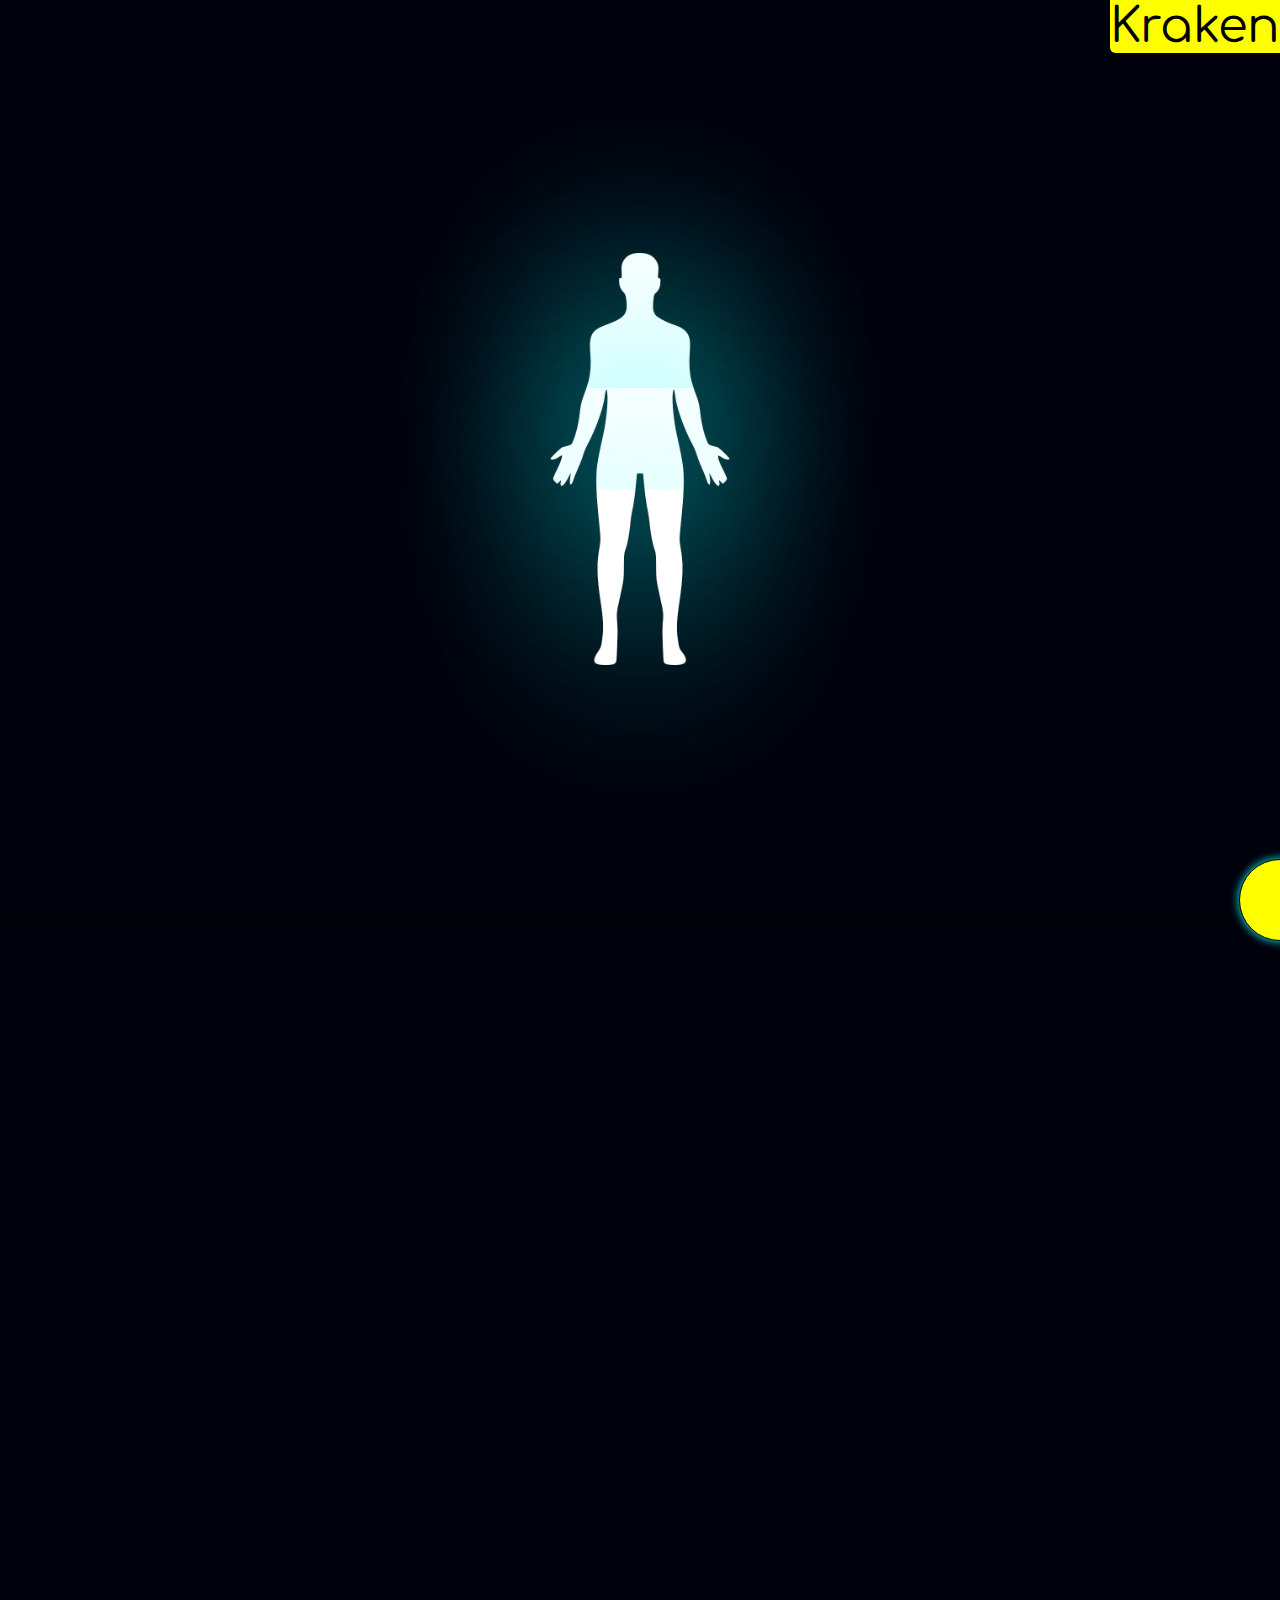
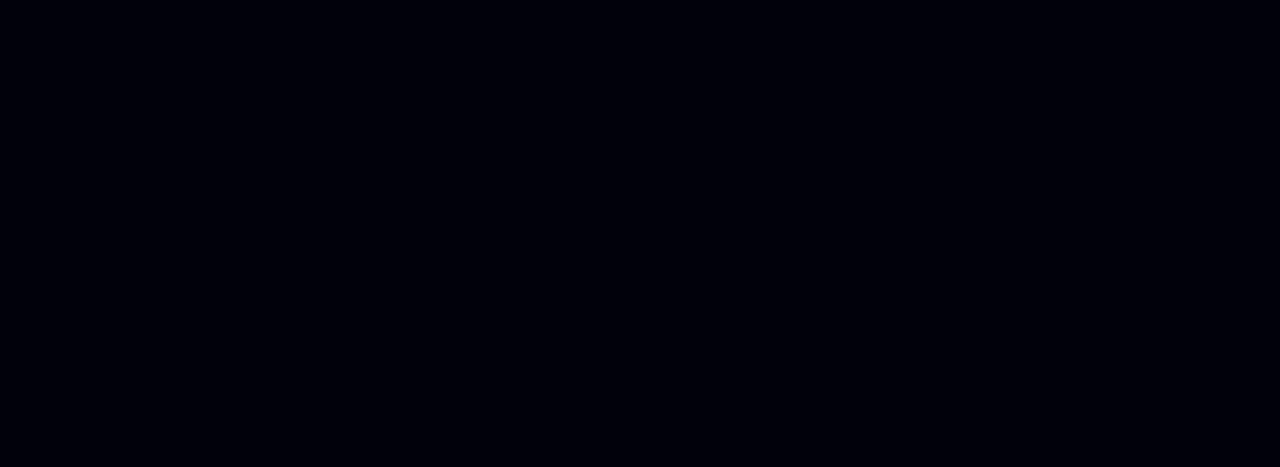
<file: index.html>
<!DOCTYPE html>
<html lang="en">
  <head>
    <meta charset="UTF-8" />
    <meta http-equiv="X-UA-Compatible" content="IE=edge" />
    <meta name="viewport" content="width=device-width, initial-scale=1.0" />
    <link rel="stylesheet" href="./index.css" />

    <title>Kraken</title>
  </head>
  <body>
    <!-- <div style="z-index: 1" class = "bground" id = "tiles"> -->
    <!-- <div id = "tiles" style = "z-index: 2"></div> -->
    <!-- <div class = "bd"> -->
    <!-- <img src="body.png" alt="body"  id = "temp-body"> -->
    <!-- </div> -->
    <div class="name hidden">Kraken</div>
    <div class="head">
      <div class="bd">
        <div class="ab">
          <img
            id="upper-body"
            class="hue"
            onclick="trial1()"
            src="upper body.png"
            alt=""
          />
          <div class="muscle-1 flexU">
            <div class="slant-line"></div>
            <div class="horizontal-line"></div>
            <a href = "#shoulders" >
            <div class="description-box">
                    SHOULDER
            </div></a>
          </div>
          <div class="muscle-2 flexU">
            <!-- <div class="slant-line"></div> -->
            <div class="horizontal-line"></div>
            <a href = "#shoulders" >
            <div class="description-box">
              CHEST
            </div></a>
          </div>
            <div class="muscle-3 flexU">
              <div class="slant-lineR"></div>
              <div class="horizontal-line"></div>
              <a href = "#shoulders" >
                <div class="description-box">
                  BICEPS
                </div></a>
              
            </div>
          </a>

          <div class="muscle-4 flexU">
            <div class="slant-lineRD"></div>
            <div class="horizontal-line"></div>
            <a href = "#shoulders" >
            <div class="description-box">
              TRICEPS
            </div></a>
          </div>

          <!-- <script> -->

          <!-- </script> -->
          <!-- <div class="muscle-3 flex">
            <div class="slant-line"></div>
            <div class="horizontal-line"></div>
            <div class="description-box"></div>
          </div>-->
          <!-- <div class="muscle-4 flex">
            <div class="slant-line"></div>
            <div class="horizontal-line"></div>
            <div class="description-box"></div>
          </div> -->
        </div>
        <div class="ab">
          <img onclick="trial2()" id="mid-body" class="hue" src="mid body.png" alt="" />
          <div class="muscle-5 flexM">
            <div class="slant-lineRD"></div>
            <div class="horizontal-line"></div>
            <div class="description-box">
              ABS
            </div>
          </div>
          <div class="muscle-6 flexM">
            <div class="slant-line"></div>
            <div class="horizontal-line"></div>
            <div class="description-box">
              OBLIQUES
            </div>
          </div>
        </div>
        <div class="ab">
          <img onclick="trial3()" id="lower-body" class="hue" src="lower body.png" alt="" />
          <div class="muscle-7 flexL">
            <div class="slant-lineRD"></div>
            <div class="horizontal-line"></div>
            <div class="description-box">
              CALVES
            </div>
          </div>
          <div class="muscle-8 flexL">
            <div class="slant-line"></div>
            <div class="horizontal-line"></div>
            <div class="description-box">
              HIPS
            </div>
            <div class="muscle-9 flexL">
              <!-- <div class="slant-line"></div> -->
              <div class="horizontal-line"></div>
              <div class="description-box">
                THIGH
              </div>
            </div>
          </div>
        </div>
      </div>

      <!-- <script> -->
      <!-- </script> -->
      <div class="box"></div>
    </div>
    <!-- <div class="top">CHEST</div> -->
    <div class="top">
      <div class="text hidden">UPPER BODY</div>
      <div class="top1 hidden">
        <div class="bgparts" id = "shoulders" >Shoulders
          <div class="list card-flex">
            <ul>
              <li><a class = "anchor-class" href="https://www.youtube.com/watch?v=75pvs9H4LzU">Upright Row on Low Pulley</a></li>
              <li><a class = "anchor-class" href="https://www.youtube.com/watch?v=2yjwXTZQDDI">Military Press</a></li>
              <li><a class = "anchor-class" href="https://www.youtube.com/watch?v=3VcKaXpzqRo">Lateral Deltoid Raise</a></li>
              <li><a class = "anchor-class" href="https://www.youtube.com/watch?v=dWjVaR8Voyw">Lateral Deltoid Raise on Low Pulley</a></li>
              <li><a class = "anchor-class" href="https://www.youtube.com/watch?v=av7-8igSXTs">Rear Deltoid Row on Low Pulley (Seated)</a></li>
            </ul>
          </div>
        </div>
        <div class="bgparts">BICEP
          <div class="list card-flex">
            <ul>
              <li><a class = "anchor-class">STANDING DUMBBELL CURL</a></li>
              <li><a class = "anchor-class">STANDING BARBELL CURL</a></li>
              <li><a class = "anchor-class">CONCENTRATION CURL</a></li>
              <li><a class = "anchor-class">DUMBBELL PREACHER CURL</a></li>
              <li><a class = "anchor-class">HAMMER CURL</a></li>
            </ul>
          </div>
        </div>
        <div class="bgparts">TRICEP
          <div class="list card-flex">
            <ul>
              <li><a class = "anchor-class">Triceps Pressdown</a></li>
              <li><a class = "anchor-class">Close-Grip Pushup</a></li>
              <li><a class = "anchor-class">Bench Dips</a></li>
              <li><a class = "anchor-class">Close-Grip Bench Press</a></li>
              <li><a class = "anchor-class">Bench Overhead Triceps Extension</a></li>
              <li><a class = "anchor-class">Dumbbell Bench Press</a></li>
            </ul>
          </div>
        </div>
      </div>
      <div class="top1 hidden">
        <div class="bgparts">BACK
          <div class="list card-flex">
            <ul>
              <li><a class = "anchor-class">Deadlift</a></li>
              <li><a class = "anchor-class">Pull-Up</a></li>
              <li><a class = "anchor-class">T-Bar Row</a></li>
              <li><a class = "anchor-class">Single-Arm Smith Machine Row</a></li>
              <li><a class = "anchor-class">Lat Pull-Down</a></li>
            </ul>
          </div>
        </div>
        <div class="bgparts">CHEST
          <div class="list card-flex">
            <ul>
              <li><a class = "anchor-class">Barbell Bench Press</a></li>
              <li><a class = "anchor-class">Chest Dip</a></li>
              <li><a class = "anchor-class">Dumbbell Incline Benchpress</a></li>
              <li><a class = "anchor-class">Cable Incline Fly</a></li>
              <li><a class = "anchor-class">Push-Ups</a></li>
            </ul>
          </div>
        </div>
        <div class="bgparts">TRAPS
          <div class="list card-flex">
          <ul>
              <li><a class = "anchor-class">SHRUGS</a></li>
              <li><a class = "anchor-class">BARBELL DEADLIFT</a></li>
              <li><a class = "anchor-class">RACK PULLS</a></li>
              <li><a class = "anchor-class">UPRIGHT ROWS</a></li>
              <li><a class = "anchor-class">FACE PULLS</a></li>
            </ul>
          </div>
        </div>
      </div>
    </div>
    <div class="mid">
      <div class="text hidden">MID BODY</div>
      <div class="mid1 hidden">
        <div class="bgparts">Obliques
          <div class="list card-flex">
            <ul>
              <li><a class = "anchor-class">Side plank</a></li>
              <li><a class = "anchor-class">Cross-body mountain climber</a></li>
              <li><a class = "anchor-class">Bicycle crunch</a></li>
              <li><a class = "anchor-class">Standing core stabilizer</a></li>
              <li><a class = "anchor-class">Standing knee tuck extension</a></li>
            </ul>
          </div>
        </div>
        <div class="bgparts">Abs
          <div class="list card-flex">
            <ul>
              <li><a class = "anchor-class">Low-belly Leg Reach</a></li>
              <li><a class = "anchor-class">Donkey Kickbacks</a></li>
              <li><a class = "anchor-class">Hanging bicycles</a></li>
              <li><a class = "anchor-class">Mountain climbers</a></li>
            </ul>
          </div>
        </div>
        <div class="bgparts">Lats
          <div class="list card-flex">
            <ul>
              <li><a class = "anchor-class">Lat pulldowns</a></li>
              <li><a class = "anchor-class">Single-Arm Long-Bar Row</a></li>
              <li><a class = "anchor-class">Decline Dumbbell Pull-Over</a></li>
              <li><a class = "anchor-class">Pull-ups and chin-ups</a></li>
              <li><a class = "anchor-class">Single-Arm Cable Row</a></li>
            </ul>
          </div>
        </div>
      </div>
    </div>
    <div class="lower">
      <div class="text hidden">LOWER BODY</div>
      <div class="lower1 hidden">
        <div class="bgparts">Thighs
          <div class="list card-flex">
            <ul>
              <li><a class = "anchor-class">Split Squat</a></li>
              <li><a class = "anchor-class">Sumo Squat</a></li>
              <li><a class = "anchor-class">Reverse Lunge</a></li>
              <li><a class = "anchor-class">Single Leg Squat</a></li>
            </ul>
          </div>
        </div>
        <div class="bgparts">Calves
          <div class="list card-flex">
            <ul>
              <li><a class = "anchor-class">Explosive Squat Jumps</a></li>
              <li><a class = "anchor-class">Standing Calf Raises</a></li>
              <li><a class = "anchor-class">Seated Calf Raises</a></li>
              <li><a class = "anchor-class">Calf Press</a></li>
              <li><a class = "anchor-class">Weighted Calf Stretch</a></li>
            </ul>
          </div>
        </div>
        <div class="bgparts">Hip
          <div class="list card-flex">
            <ul>
              <li><a class = "anchor-class">side leg raises</a></li>
              <li><a class = "anchor-class">Lateral step-up</a></li>
              <li><a class = "anchor-class">Frankenstein walk</a></li>
              <li><a class = "anchor-class">Hip circles</a></li>
              <li><a class = "anchor-class">Sidestep exercise</a></li>
            </ul>
          </div>
        </div>
      </div>
    </div>
    <div class="contain">
      <div class="circle" id="n1"></div>
      <div class="circle" id="n2">
        <img src="./info-img.png" id = "Info-img">
      </div>
      <div class="circle" id="n3">
        <img src="./Home-img.png" id = "Home-img">
      </div>
      <div class="circle" id="n4" onclick="trial()">
        <!-- <img src="./Plus.png" id = "plus-png"> -->
      </div>
    </div>
    <script type="text/javascript" src="./index.js"></script>
    <!-- </body> -->
    <!-- </html> -->
    <!-- </div> -->
  </body>
</html>
</file>
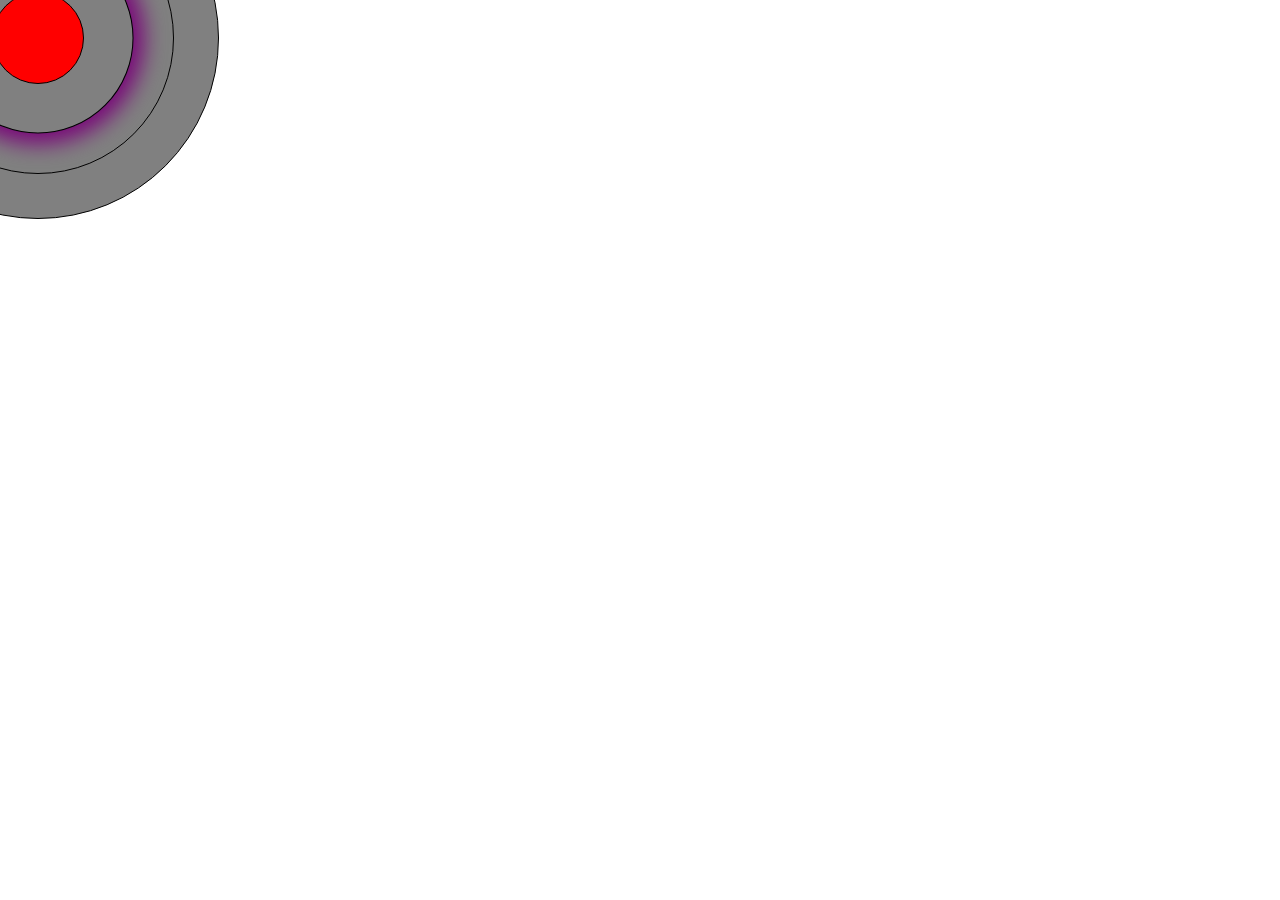
<file: home.html>
<!DOCTYPE html>
<html lang="en">
<head>
    <meta charset="UTF-8">
    <meta http-equiv="X-UA-Compatible" content="IE=edge">
    <meta name="viewport" content="width=device-width, initial-scale=1.0">
    <title>Document</title>
    <style>
        .contain
        {
            /* margin: auto; */
            height: 40vh;
            width: 40vh;
            /* background-color: green; */
            /* margin-top: 40%; */
            display: flex;
            justify-content: center;
            align-items: center;
            padding: 0px;
            box-sizing: border-box;
            z-index: 0;
            position: relative;
            left: -150px;
            top:-150px;
        }
        .circle
        {
            position: absolute;
            border-radius: 100%;
            transition: all 0.4s ease;
            background-color: gray;
            border:0.02px solid;

        }
        #n1
        {
            /* background-color: red; */
            height: 40vh;
            width:40vh;
            z-index: 1;
        }
        #n2
        {
            /* background-color: yellow; */
            height: 30vh;
            width:30vh;
            z-index: 2;
        }
        #n3
        {
            /* background-color: blue; */
            height: 20vh;
            width:20vh;
            z-index: 3;
        }
        #n4
        {
            height: 10vh;
            width: 10vh;
            z-index: 4;
            background-color: red;
            /* pointer-events: none; */
        }
        .circle:hover
        {
            transform: scale(1.05);
            box-shadow: 0px 0px 20px 10px #790679;
        }

    </style>
</head>
<body>
    <div class="contain">
        <div class="circle" id="n1"></div>
        <div class="circle" id="n2"></div>
        <div class="circle" id="n3"></div>
        <div class="circle" id="n4" onclick="trial()"></div>
    </div>
    <script>
        let a=document.getElementsByClassName("circle");
        let b=false;
        function trial()
        {   if(b==false)
           { for(i=0;i<a.length-1;i++)
            {
                a[i].style.transform="scale(0)";
            }
            }
            else
            {
                for(i=0;i<a.length-1;i++)
            {
                a[i].style.transform="scale(1)";
            } 
            }
            b=!b;
        }
    </script>
</body>
</html>
</file>
<file: index.css>
@import url("https://fonts.googleapis.com/css2?family=Comfortaa:wght@300&display=swap");
* {
  font-family: "Comfortaa", cursive;
}
/* Hello there */
body {
  background-color: #01010b;
  margin: 0px;
  /* .prevent-select { */
  -webkit-user-select: none; /* Safari */
  -ms-user-select: none; /* IE 10 and IE 11 */
  user-select: none; /* Standard syntax */
  /* } */
}
a {
  text-decoration: none;
}
.head {
  outline: 1px solid;
  height: 102vh;
  display: flex;
  justify-content: center;
  align-items: center;
}
.ab {
  /* outline: 1px solid blue; */
  box-sizing: border-box;
  display: flex;
  justify-content: center;
  align-items: center;
}
.bd {
  /* outline:1px solid red; */
  height: 350px;
  width: 150px;
  display: flex;
  flex-direction: column;
  justify-content: center;
  align-items: center;
}
img {
  /* border: .7px solid yellow; */
  width: 90%;
  transition: all 0.4s ease;
  margin: 0;
  box-sizing: content-box;
  filter: invert() drop-shadow(0px 0px 100px cyan);
}

img:hover {
  /* transform: scale(1.1); */
  width: 98%;
  filter: invert() drop-shadow(0px 0px 10px yellow);
}
#upper-body {
  padding-top: 50px;
}
#lower-body {
  padding-bottom: 50px;
}
#upper-body,
#mid-body,
#lower-body {
  padding-left: 100px;
  padding-right: 100px;
}

.contain {
  /* margin: auto; */
  height: 40vh;
  width: 40vh;
  /* background-color: green; */
  /* margin-top: 40%; */
  display: flex;
  justify-content: center;
  align-items: center;
  padding: 0px;
  box-sizing: border-box;
  z-index: 0;
  position: fixed;
  right: -20vh;
  bottom: -20vh;
}
.circle {
  position: absolute;
  border-radius: 100%;
  transition: all 0.4s ease;
  /* background-color: gray; */
  border: 0.02px solid;
  box-shadow: 0px 0px 10px cyan;
  transform: scale(0);
}
/* .circle:nth-of-type(1){
    background-color: green;
}
.circle:nth-of-type(2){
    background-color: red;
}
.circle:nth-of-type(3){
    background-color: yellow;
}
.circle:nth-of-type(4){
    background-color: grey;
} */

#n1 {
  background-color: #040524;
  height:50px;
  width: 50px;
  z-index: 1;
  display: none;
}
#n2 {
  background-color: #040524;
  height: 500px;
  width: 500px;
  z-index: 2;
  /* transition-delay: 0.2s; */
}
#n3 {
  background-color: #040524;
  height: 320px;
  width: 320px;
  z-index: 3;
  /* transition-delay: 0.4s; */
}
#n4 {
  height: 80px;
  width: 80px;
  z-index: 4;
  background-color: yellow;
  /* pointer-events: none; */
  transform: scale(1);
  cursor: pointer;
}
.circle:hover {
  transform: scale(1.05);
  box-shadow: 0px 0px 20px 10px rgb(197, 197, 3);
  /* transition-delay: -0.2s; */
}

.name {
  outline: 0.1px solid;
  background-color: yellow;
  /* filter: drop-shadow(0 0 10px cyan); */
  position: absolute;
  /* top: 100px; */
  right: 0;
  font-size: 300%;
  color: black;
  /* transition: all 0.1s ease; */
  cursor: default;
  border-bottom-left-radius: 5px;
  transition: all 0.4s ease;
}
.name:hover {
  filter: drop-shadow(0px 0px 10px cyan);
}
.box {
  position: absolute;
  max-width: 700px;
  height: 40%;
  width: 70%;
  /* outline: 1px solid; */
  background-color: rgba(255, 255, 255, 0.474);
  backdrop-filter: blur(2px);
  border-radius: 5%;
  box-shadow: 0px 0px 20px black;
  display: none;
}
.ab {
  margin: 0;
  /* border: 1px solid; */
  padding: 0px;
  display: flex;
  justify-content: center;
  align-items: center;
}
/* .top {
  height: 500px;
  background-color: red;
  display: flex;
  justify-content: center;
  align-items: center;
  font-size: xx-large;
} */
.description-box {
  height: 100px;
  width: 200px;
  background-color: transparent;
  opacity: 0;
  border: 1px solid cyan;
  border-radius: 5px;
  animation: descrip-box 1.1s ease-in-out 1;
  animation-fill-mode: forwards;
  /* outline: 2px solid; */
  display: flex;
  justify-content: center;
  align-items: center;
  color: white;
  font-size: xx-large;
  cursor: pointer;
  transition: all 0.4s ease;
  z-index: 10;
}
.description-box:hover {
  transform: scale(1.1);
  filter: drop-shadow(0px 0px 50px cyan);
}
.flexU {
  /* outline:1px solid black; */
  display: flex;
  position: absolute;
  /* top: 50%;
  left: 30%; */
}

.horizontal-line {
  height: 2px;
  width: 100px;
  background-color: cyan;
  align-self: center;
  border-radius: 2px;
  opacity: 1;
  animation: slant 0.7s ease-in-out 1 forwards;
}
.slant-line {
  height: 2px;
  width: 100px;
  background-color: cyan;
  transform: rotate(-45deg);
  margin-right: -3.7%;
  margin-top: 21.5%;
  opacity: 1;
  animation: slant 0.7s ease-in-out 1 forwards;
}
.slant-lineR {
  height: 2px;
  width: 100px;
  background-color: cyan;
  transform: rotate(45deg);
  margin-right: 3.7%;
  position: absolute;
  left: 95%;
  margin-top: 28%;
  opacity: 1;
  animation: slant 0.7s ease-in-out 1 forwards;
}
.slant-lineRD {
  height: 2px;
  width: 100px;
  background-color: cyan;
  transform: rotate(-45deg);
  margin-right: 3.7%;
  position: absolute;
  left: 95%;
  margin-top: 4.5%;
  opacity: 1;
  animation: slant 0.7s ease-in-out 1 forwards;
}
@keyframes line-transform {
  0% {
    width: 0px;
  }
  100% {
    width: 100px;
  }
}
@keyframes descrip-box {
  0% {
    opacity: 0;
  }

  100% {
    opacity: 1;
    box-shadow: 5px 5px 5px 5px rgba(0, 0, 0, 0.5);
  }
}
@keyframes slant {
  0% {
    opacity: 0;
  }

  100% {
    opacity: 1;
    /* box-shadow: 5px 5px 5px 5px rgba(0, 0, 0, 0.5); */
  }
}
.muscle-1 {
  display: none;
  transform: scale(0.4);
  position: absolute;
  margin-left: 230px;
  margin-bottom: 0px;
  transition: all 1s;
}
.muscle-6 {
  display: none;
  transform: scale(0.4);
  position: absolute;
  margin-left: 200px;
  margin-bottom: 60px;
  transition: all 1s;
}
.muscle-8 {
  display: none;
  transform: scale(0.4);
  position: absolute;
  margin-left: 230px;
  margin-bottom: 260px;
  transition: all 1s;
}
.muscle-2 {
  display: none;
  transform: scale(0.4);
  position: absolute;
  margin-left: 170px;
  margin-top: 120px;
  transition: all 1s;
}
.muscle-9 {
  display: none;
  transform: scale(1);
  position: absolute;
  margin-left: 0px;
  margin-top: 150px;
  transition: all 1s;
}
.muscle-3 {
  /* background-color: red; */
  display: none;
  transform: scale(0.4);
  position: absolute;
  margin-right: 260px;
  margin-top: 70px;
  transition: all 1s;
  flex-direction: row-reverse;
  z-index: 10;
}
.muscle-4 {
  /* background-color: red; */
  display: none;
  transform: scale(0.4);
  position: absolute;
  margin-right: 280px;
  margin-top: 230px;
  transition: all 1s;
  flex-direction: row-reverse;
  z-index: 100;
}
.muscle-5 {
  /* background-color: red; */
  display: none;
  transform: scale(0.4);
  position: absolute;
  margin-right: 230px;
  margin-top: 50px;
  transition: all 1s;
  flex-direction: row-reverse;
}
.muscle-7 {
  /* background-color: red; */
  display: none;
  transform: scale(0.4);
  position: absolute;
  margin-right: 265px;
  margin-top: 15px;
  transition: all 1s;
  flex-direction: row-reverse;
}
/* 
.glass{
    background : linear-gradient(135deg, rgba(255,0,0,0), rgba(255, 0, 0, 0.2));
    background-colo;
    backdrop-filter: blur(10px);
    -webkit-backdrop-filter: blur(10px);
    border: 1px solid rgba(255,0,0,0.18);
    box-shadow: 0 8px 32px 0 rgba(0.37);
} */

.bgparts {
  border: 0.1px solid;
  margin: 10px;
  padding: 10px;
  width: 30vw;
  /* min-width: 238px; */
  display: flex;
  height: 25vh;
  /* border-radius: 5px; */
  /* color: white; */
  box-sizing: border-box;
  transition: all 0.3s ease;
  box-shadow: 0px 2px 6px white;
  justify-content: center;
  align-items: center;
  cursor: default;
  color: white;
  font-size: 28px;
}
.bgparts:hover {
  transform: scale(1.09);
  /* backdrop-filter: blur(10px);
  background-color: rgba(248, 248, 19, 0.785); */
  background: linear-gradient(
    135deg,
    rgba(255, 255, 255, 0.1),
    rgba(0, 100, 100, 0.2)
  );
  box-shadow: 0px 2px 12px cyan;

  /* background-color; */
  backdrop-filter: blur(10px);
  -webkit-backdrop-filter: blur(10px);
  border: 1px solid rgba(255, 0, 0, 0.18);
  box-shadow: 0 8px 32px 0 rgba(0.37);
}
.bgparts-hover {
  /* position: fixed;
  display: block;
  height: 400px;
  width: 400px; */
  position: sticky;
  display: flex;
  flex-direction: column;
  /* top: -50vh; */
  left: -15vw;
  margin: 3vw;
  height: 50vh;
  box-sizing: content-box;
  width: 25vw;
  backdrop-filter: blur(20px);
  /* background-color: blur(100px); */
  text-align: center;
  /* top : 100vh;
    left : 8vw; */
  /* background-color: red; */
  /* filter: scale(1.5); */
  /* height: 100vh;
  max-width: 100vh;
  border: 1px red solid;
  position: absolute;
  top: 0%;
  left: 0%; */
  font-size: 28px;
}
/* .show{
    display : contents;
} */

.text {
  color: rgb(227, 235, 235);
  font-size: 30px;
}

.top1 {
  display: flex;
  /* box-sizing: border-box; */
}

.top {
  /* height: 80vh; */
  margin-top: -10px;
  /* background-color: #040524; */
  display: flex;
  justify-content: center;
  align-items: center;
  font-size: xx-large;
  flex-direction: column;
  box-sizing: content-box;
  padding: 10px;
}
ul {
  overflow: hidden;
  font-size: 0.7em;
}

.mid {
  /* height: 280px; */
  /* background-color: #051132; */
  display: flex;
  justify-content: center;
  align-items: center;
  font-size: xx-large;
  flex-direction: column;
  box-sizing: content-box;
  padding: 15px;
}

.lower {
  /* height: 280px; */
  /* background-color: #181818; */
  display: flex;
  justify-content: center;
  align-items: center;
  font-size: xx-large;
  flex-direction: column;
  box-sizing: content-box;
  padding: 15px;
}

.mid1 {
  display: flex;
}

.lower1 {
  display: flex;
}


.hidden {
  opacity: 0;
  /* filter: blur(20px); */
  /* display: none; */
  transform: translateX(-100%);
  transition: all 1s;
}
.show {
  opacity: 1;
  /* display: block; */
  /* filter: blur(0px); */
  transform: translateX(0);
  /* transition: all 1s; */
}
/* .list{
    display: block;
    position: relative;
    top : 200px;
    border: 3px solid red;
    margin-top : 20px;
    margin-left : 100px;
}
.card-heading{
    overflow: hidden;
}
.card-flex{
    justify-content: center;
    flex-direction: column;
    -ms-flex-align: center;
} */
/* h2{
    font : 1rem;
    display: block;
    text-align: top;
    margin-bottom: 200px;
    
} */
li {
  margin-top: 20px;
  margin-bottom: 20px;
  transition: all 1s;
  opacity: 1;
}
.list {
  opacity: 0;
  display: none;
}
li {
  margin-top: 20px;
  margin-bottom: 20px;
  transition: all 1s;
  opacity: 1;
}
.list {
  opacity: 0;
  display: none;
}
/* @media (prefers-reduced-motion) {
  .hidden {
    transition: none;
  }
} */
ul {
  list-style-type: none;
  padding: 2px;
}
a {
  /* text-align: left; */
  /* text-decoration: none; */
  /* margin-left : auto;
  margin-right : auto;
  padding-left: -10vw; */
  color: cyan;
}
.anchor-class {
  filter: scale(1);
  transition: all 0.4s;
  text-decoration: none;
}
.anchor-class:link {
  color: cyan;
}
.anchor-class:visited {
  color: cyan;
}
.anchor-class:hover {
  filter: scale(1.2);
  filter: drop-shadow(0 0 10px yellow);
}
.anchor-class:active {
  color: cyan;
}
.anchor-class:focus {
  color: cyan;
}
/* @media (prefers-reduced-motion) {
  .hidden {
    transition: none;
  }
} */
/* #plus-png {
  position: relative;
  filter: hue-rotate();
  top: -10px;
  left: -10px;
  transform: scale(0.6);
} */
#Home-img {
  position: relative;
  /* filter: hue-rotate(); */
  top: -65px;
  left: -70px;
  /* pointer-events: none; */
  cursor: pointer;

  transform: scale(0.1);
}
#Home-img:hover {
  transform: scale(0.12);
  top: -75px;
  left: -82px;
}
#Info-img {
  position: relative;
  /* filter: hue-rotate(); */
  top: -105px;
  left: -135px;
  /* pointer-events: none; */
  cursor: pointer;

  transform: scale(0.08);
  /* filter: drop-shadow(0 0 2px white); */
}
#Info-img:hover {
  transform: scale(0.09);
  top: -120px;
  left: -154px;
}
@media (prefers-reduced-motion: no-preference) {
  * {
    scroll-behavior: smooth;
  }
}
@media only screen and (max-width: 740px) {
  .top1 {
    flex-wrap: wrap;
  }

  .mid1 {
    flex-wrap: wrap;
  }
  .lower1 {
    flex-wrap: wrap;
  }
  .bgparts {
    width: 45vw;
  }
}

@media only screen and (max-width: 600px) {
  .bgparts {
    width: 90vw;
    font-size: 25px;
  }
  .bgparts-hover {
    font-size: 25px;
    left: -68px;
    position: sticky;
  }
  #n2{
      height: 380px;
      width: 380px;
  }
  #n3{
    height: 270px;
      width: 270px;
  }

  #Home-img {
    position: relative;
    /* filter: hue-rotate(); */
    top: -55px;
    left: -70px;
    /* pointer-events: none; */
    cursor: pointer;
  
    transform: scale(0.11);
  }
  #Home-img:hover
  {
    top:-65px;
    left: -80px;
  }
  #Info-img {
    position: relative;
    /* filter: hue-rotate(); */
    top: -80px;
    left: -110px;
    /* pointer-events: none; */
    cursor: pointer;
  
    transform: scale(0.09);
    /* filter: drop-shadow(0 0 2px white); */
  }
  #Info-img:hover{
    top:-95px;
    left:-125px;
  }


  
}
</file>
